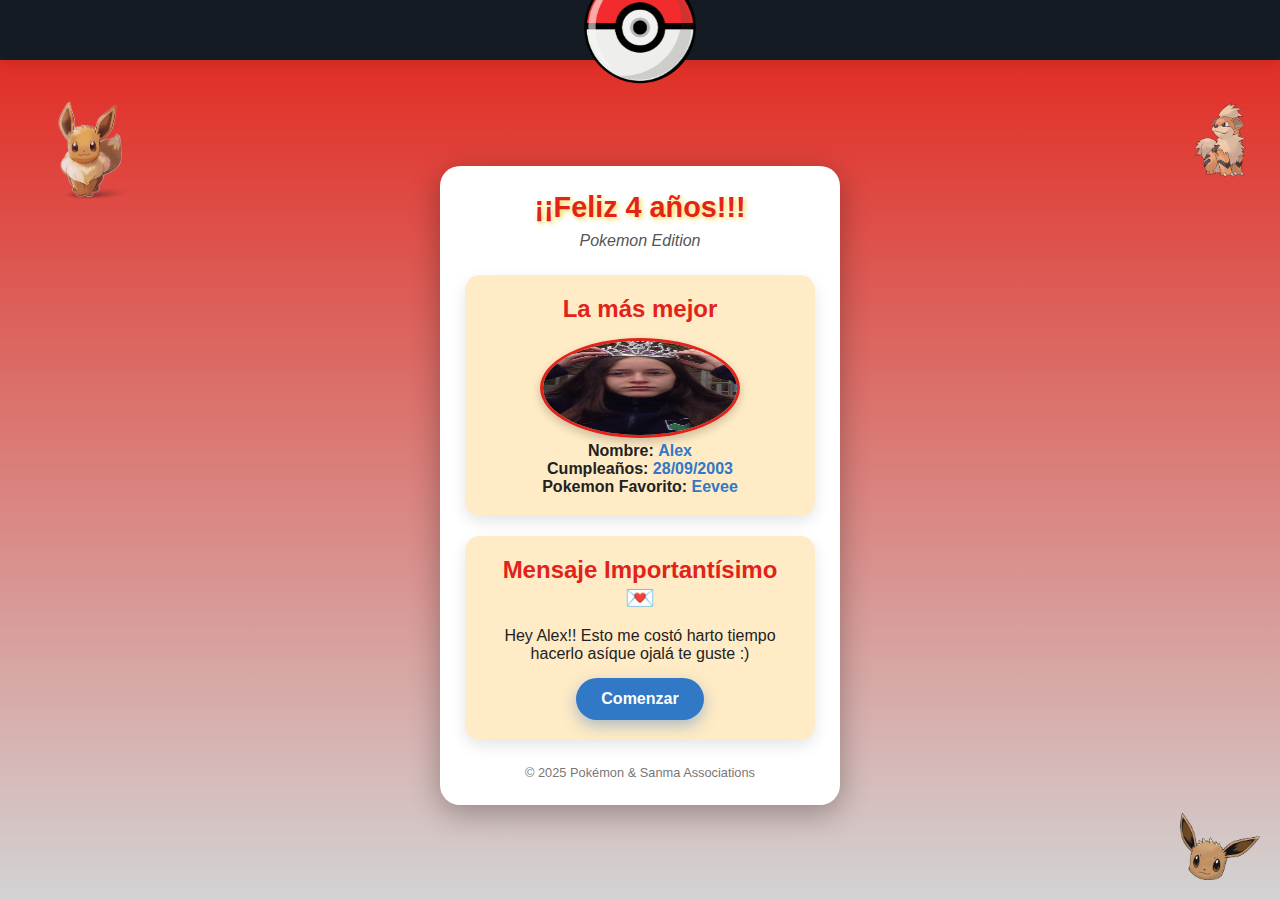
<file: index.html>
<!DOCTYPE html>
<html lang="en">
<head>
  <meta charset="UTF-8" />
  <meta name="viewport" content="width=device-width, initial-scale=1" />
  <title>Alex 151</title>
  <link rel="stylesheet" href="static/css/index.css" />
</head>
<body>
    <div class="top-bar">
      <img src="static/images/pokemon_logo.png" alt="Pokémon Logo" class="top" id="pokemon-logo">
    </div>
  <img src="static/images/eevee1.png" alt="Eevee1" class="floating-img" id="eevee1">
  <img src="static/images/eevee2.png" alt="Eevee2" class="floating-img" id="eevee2">
  <img src="static/images/growlithe.png" alt="Growlithe3" class="floating-img" id="growlithe">
  <div class="container">
    <header>
      <h1>¡¡Feliz 4 años!!!</h1>
      <p>Pokemon Edition</p>
    </header>

    <main>
      <section class="card">
        <h2>La más mejor</h2>
        <img src="static/images/alex_queen.jpg" alt="AlexQueen" class="profile-pic" id="alexqueen">
        <p><strong>Nombre:</strong> <span class="highlight">Alex</span></p>
        <p><strong>Cumpleaños:</strong> <span class="highlight">28/09/2003</span></p>
        <p><strong>Pokemon Favorito:</strong> <span class="highlight">Eevee</span></p>
      </section>

      <section class="card">
        <h2>Mensaje Importantísimo 💌</h2>
        <p>Hey Alex!! Esto me costó harto tiempo hacerlo asíque ojalá te guste :)</p>
        <button class="btn" id="inicio">Comenzar</button>
      </section>
    </main>

    <footer>
      <p>© 2025 Pokémon & Sanma Associations</p>
    </footer>
  </div>
</body>
<script src="static/js/base.js"></script>
</html>
</file>
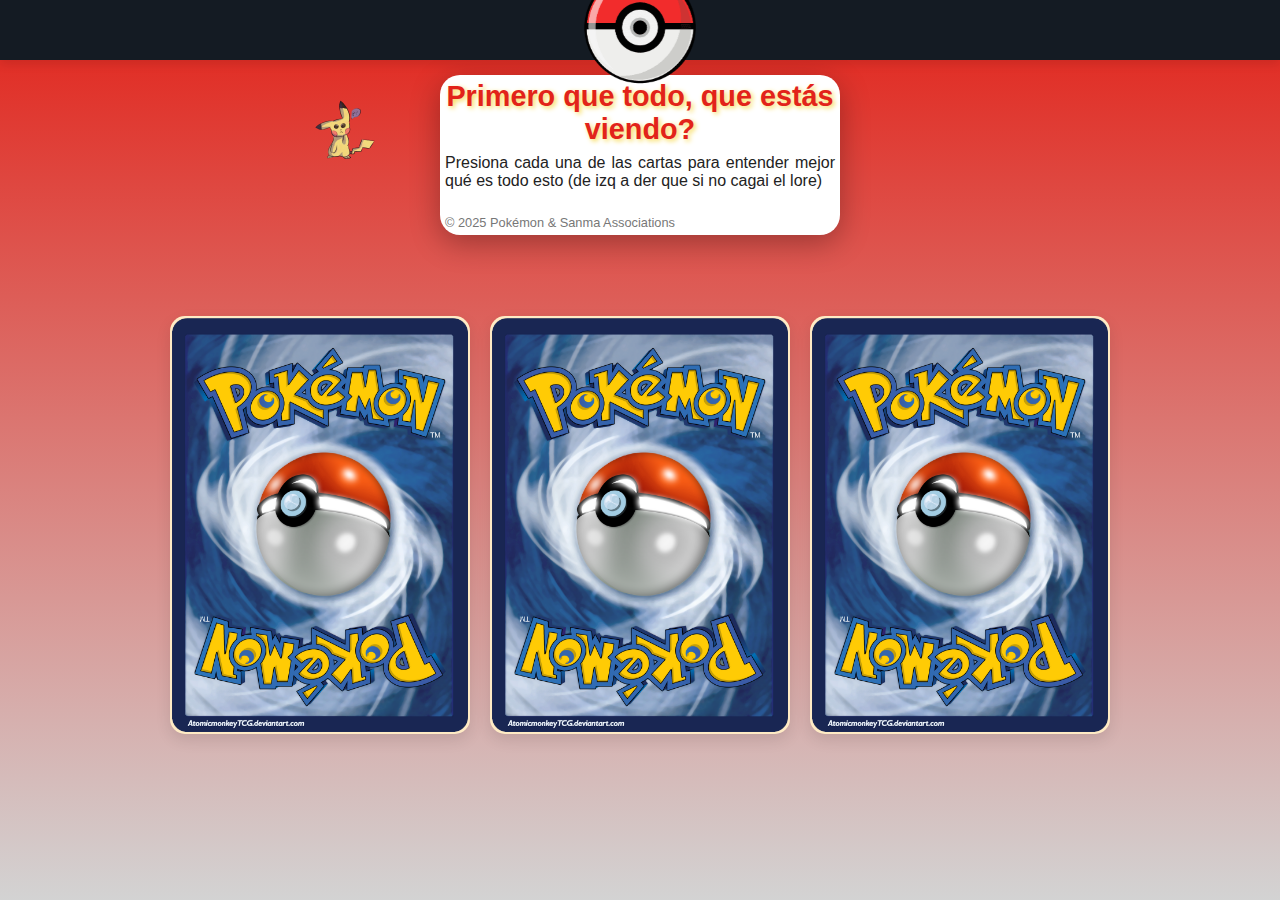
<file: explanation.html>
<!DOCTYPE html>
<html lang="en">
<head>
  <meta charset="UTF-8" />
  <meta name="viewport" content="width=device-width, initial-scale=1" />
  <title>Alex 151</title>
  <link rel="stylesheet" href="static/css/index.css" />
    <link rel="stylesheet" href="static/css/explanation.css" />
</head>
<body>
    <div class="top-bar">
      <img src="static/images/pokemon_logo.png" alt="Pokémon Logo" class="top" id="pokemon-logo">
    </div>
    <div class="pikachu-container" id="pikachu-container" onclick="showExplanation4()">
        <img src="static/images/pikachu_question.png" alt="PikachuQuestion" class="floating-img-exp" id="pikachuquestion">
    </div>
    <div class="under-top">
    <header>
      <h1>Primero que todo, que estás viendo?</h1>
    </header>
    <p>Presiona cada una de las cartas para entender mejor qué es todo esto (de izq a der
        que si no cagai el lore)
    </p>
    <footer>
      <p>© 2025 Pokémon & Sanma Associations</p>
    </footer>
  </div>
  <div class="card-container">
    <div class="poke-card" onclick="showExplanation1()">
        <img src="static/images/pokemon_card.png" alt="PokeCard1" class="pokemon-card" id="pokecard1">  
    </div>
    <div class="poke-card" onclick="showExplanation2()">
        <img src="static/images/pokemon_card.png" alt="PokeCard2" class="pokemon-card" id="pokecard2">
    </div> 
     <div class="poke-card" onclick="showExplanation3()">
        <img src="static/images/pokemon_card.png" alt="PokeCard3" class="pokemon-card" id="pokecard3">
    </div> 
  </div>
  <div class="container-btn" id="continuar-div">
    <button class="btn-hidden" id="continuar">Lets fucking go</button>
    </div>
  <div class="popup-overlay" id="pokecard1-explanation">
    <div class="popup-content">
        <span class="close-btn" onclick="closeExplanation1()">&times;</span>
        <h2>¡Sorpresa pa la Wife! 🎉</h2>
        <img src="static/images/eevee_card1.png" alt="EeveeCard1" class="pokemon-card-small" id="eeveecard1">
        <p>Siendo este nuestro aniversario de cuatro años, tenía hartas ganas de hacerte algo
            un poco distinto. Sabiendo que cada día estás más y más metida con los Pokemones,
            decidí armarte esta pequeña página web llena de muchos fakin pokemon. Adentro, encontrarás
            secciones con cada uno de los 151 pokemones de la primera generación (que como aún eres fan
            nueva, lo tuve que dejar hasta aquí xd), donde cada una tendrá una sopresa para ti. No te puedo decir la 
            sorpresa aún, así que tienes que seguir apretando las cartas. Espero que te guste, y si no, bueno, nada que hacerle 😅</p>
        </p>
    </div>
  </div>
    <div class="popup-overlay" id="pokecard2-explanation">
    <div class="popup-content">
        <span class="close-btn" onclick="closeExplanation2()">&times;</span>
        <h2>¿Qué tiene cada uno?</h2>
        <img src="static/images/mimikyu_card1.png" alt="mimikyu_card1" class="pokemon-card-small" id="mimikyucard1">
        <p> Ya, aquí es la parte donde me da mucha verguenza pero just gotta pull through.
            No se si te acuerdas, pero creo que en como primer año de U, una vez tuviste un día de mierda y te sentías
            realmente como el pico. Yo, siendo tal vez un pelotudo o un genio, te mande un listado de 50 cosas que amaba
            de ti. Y pues como ha pasado tanto tiempo, quería hacerte una segunda parte, new and improved. Entonces, para cada
            uno de los 151 pokemones de la primera generación, hay una pequeña sección donde te cuento algo que amo de ti y el por qué (yes i know
            very cringy but te la vas a tener que bancar). Abre la última carta para un último mensajito antes de ir al pokedex (asumo que
            sabes lo que es un pokedex, si no, apreta el Pikachu medio raro).</p>
        </p>
    </div>
  </div>
  <div class="popup-overlay" id="pokecard3-explanation">
    <div class="popup-content">
        <span class="close-btn" onclick="closeExplanation3()">&times;</span>
        <h2>¿Qué tiene cada uno?</h2>
        <img src="static/images/flareon_card1.jpg" alt="flareon_card1" class="pokemon-card-small" id="flareoncard1">
        <p> Now just a final message antes de que veas los pokemones. Solo quiero que sepas que te amo, like a whole lot.
            Nada de lo que está en este regalo es mentira aunque ya veo tu cara de "yeah right mentiroso este wn". Pero en serio, cada una de las cosas que te digo es 100%
            verdad y cada una de ellas es solo una razón más de porque te quiero y quiero seguir estando contigo. Eres la mejor polola que podría haber pedido y no me arrepiento de nada de lo que hemos
            hecho y pasado juntos durante estos cuatro años. Ojala al menos una de las cosas que estén acá te hagan sonreir, cause you can bet your ass que a mi sí :)
    </div>
  </div>
  <div class="popup-overlay" id="pikachu-explanation">
    <div class="popup-content">
        <span class="close-btn" onclick="closeExplanation4()">&times;</span>
        <h2>Pokedex</h2>
        <img src="static/images/pokedex.png" alt="pokedex" class="pokemon-card-small" id="pokedex">
        <p> Un pokedex es básicamente una herramienta que sirve para ir registrando los pokemones con los
            que uno se encuentra. Aquí se registra la especie, tipo, nombre, una descripción, etc. Es muy útil para saber
            cuantos pokemones ya se han capturado y cuantos faltan por encontrar.
        </p>
    </div>
  </div>
</body>
<script src="static/js/explanation.js"></script>
</html>
</file>
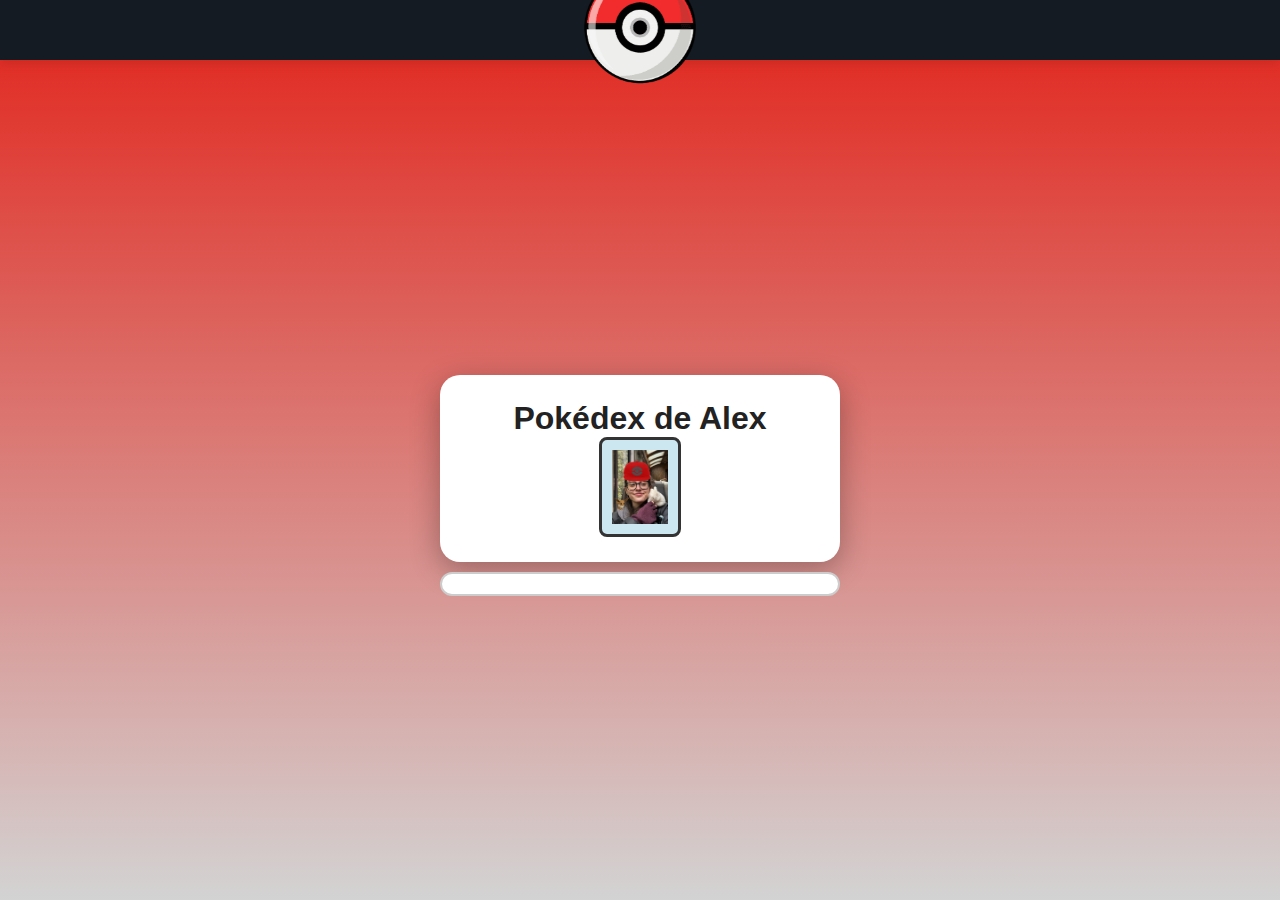
<file: pokedex.html>
<!DOCTYPE html>
<html lang="en">
<head>
  <meta charset="UTF-8" />
  <meta name="viewport" content="width=device-width, initial-scale=1" />
  <title>Alex 151</title>
  <link rel="stylesheet" href="static/css/index.css" />
  <link rel="stylesheet" href="static/css/pokedex.css" />
</head>
<body>
    <div class="top-bar">
      <img src="static/images/pokemon_logo.png" alt="Pokémon Logo" class="top" id="pokemon-logo">
    </div>
  <div class="container-alex">
    <h1>Pokédex de Alex</h1>
    <div class="alex-container">
      <img src="static/images/alex_pokemaster.png" alt="alex_master" class="alex-pokedex" id="alex_master">
    </div>
  </div>
<div class="container-grid">
    <div class="pokemon-grid" id="pokemonGrid">
      <!-- Aquí se insertarán los Pokémon -->
    </div>
  </div>
</body>
<script src="static/js/pokedex.js"></script>
</html>
</file>
<file: static/css/explanation.css>
.under-top{
  position: absolute;
  top: 0px;
  margin-top: 75px;
  background: white;
  border-radius: 20px;
  box-shadow: 0 8px 30px rgba(0, 0, 0, 0.3);
  max-width: 400px;
  width: 100%;
  padding: 5px;
  text-align: center;
}

p{
  text-align: justify;
}

.card-container{
    display: flex;
    flex-direction: row;
    gap: 20px;
    margin-top: 150px;
}

.pokemon-card{
    position: flex;
    background: #ffebc5;
    border-radius: 15px;
    padding: 2px;
    box-shadow: 0 6px 15px rgba(0,0,0,0.1);
    transition: transform 0.3s ease;
    width: 100%;
    max-width: 300px;
    text-align: center;
    height: 100%;
    max-height: 500px;
}

.pokemon-card:hover {
  transform: scale(1.05);
  box-shadow: 0 12px 25px rgba(0,0,0,0.2);
  cursor: pointer;
}

/* Popup base (oculto) */
.popup-overlay {
  position: fixed;
  top: 0;
  left: 0;
  width: 100%;
  height: 100%;
  background: rgba(0, 0, 0, 0.6);
  display: none; /* oculto por defecto */
  justify-content: center;
  align-items: center;
  z-index: 10000;
}

/* Contenido del popup */
.popup-content {
  background: white;
  padding: 30px;
  border-radius: 15px;
  width: 90%;
  max-width: 400px;
  text-align: center;
  position: relative;
  animation: popupIn 0.3s ease-out;
}

.popup-content h2 {
  margin-bottom: 10px;
}

.close-btn {
  position: absolute;
  top: 8px;
  right: 15px;
  font-size: 1.5rem;
  color: #888;
  cursor: pointer;
}

/* Animación de entrada */
@keyframes popupIn {
  from {
    transform: scale(0.7);
    opacity: 0;
  }
  to {
    transform: scale(1);
    opacity: 1;
  }
}

.pokemon-card-small{
    position: relative;
    background: #ffebc5;
    border-radius: 15px;
    padding: 2px;
    box-shadow: 0 6px 15px rgba(0,0,0,0.1);
    transition: transform 0.3s ease;
    width: 100%;
    max-width: 200px;
    text-align: center;
    height: 100%;
    max-height: 300px;
}

.container-btn{
    position: flex;
    display: none;
}

.btn-hidden {
  margin-top: 15px;
  background: red;
  border: none;
  padding: 12px 25px;
  border-radius: 30px;
  color: white;
  font-weight: 700;
  font-size: 1rem;
  cursor: pointer;
  box-shadow: 0 6px 15px rgba(49,120,198,0.4);
  transition: background-color 0.3s ease, box-shadow 0.3s ease;
}

.btn-hidden:hover {
  background: darkred;
  box-shadow: 0 8px 20px rgba(37,90,148,0.6);
}



.floating-img-exp {
 transition: transform 0.3s ease;
  position: absolute;
  width: 80px;
  height: auto;
  z-index: 999;
  opacity: 0.9;
}
.floating-img-exp:hover {
  transform: scale(1.2); /* Aumenta el tamaño al pasar el cursor */
  cursor: pointer; /* Cambia el cursor al pasar por encima */
}

/* Puedes mover las imágenes así */
#pikachuquestion {
  top: 100px;
  left: 300px;
}
</file>
<file: static/css/pokedex.css>
.h1 {
  text-align: center;
}
.container-grid {
    max-height: 500px;
    overflow-y: auto;
    border: 2px solid #ccc;
    background: white;
    padding: 10px;
    max-width: 400px;
    width: 100%;
    margin: 0 auto;
    border-radius: 20px;
    margin-top: 10px;
}
.container-alex {
    margin-top: 70px;
    background: white;
    border-radius: 20px;
    box-shadow: 0 8px 30px rgba(0, 0, 0, 0.3);
    max-width: 400px;
    width: 100%;
    padding: 25px;
    text-align: center;
    align-items: center;
    display: flex;
    flex-direction: column;
}

.alex-container img:hover{
  transform: scale(1.5);
}

.pokemon-grid {
    display: grid;
    grid-template-columns: repeat(2, 1fr); /* 2 columnas fijas */
    gap: 10px;
}
.pokemon-card {
  border: 1px solid #ddd;
  padding: 8px;
  text-align: center;
  background: #fafafa;
  border-radius: 8px;
  box-shadow: 1px 1px 4px rgba(0,0,0,0.1);
}
.pokemon-card:hover {
  background: #f0f0f0;
  transform: scale(1.05);
  transition: transform 0.2s ease-in-out;
  cursor: pointer;
}
.pokemon-name {
  text-transform: capitalize;
  font-weight: bold;
}

.alex-pokedex {
  background: #cce7f0;
  border: 3px solid #333;
  border-radius: 8px;
  padding: 10px;
  text-align: center;
  height: 100px;
  display: flex;
  flex-direction: column;
  justify-content: center;
  align-items: center ;
}
.alex-pokedex:hover {
  background: #b3d9e6;
  cursor: pointer;
}
</file>
<file: static/css/index.css>
/* Reset and base */
* {
  box-sizing: border-box;
  margin: 0;
  padding: 0;
}

body {
  font-family: 'Segoe UI', Tahoma, Geneva, Verdana, sans-serif;
  background: linear-gradient(to bottom , #e2231a, lightgray);
  color: #222;
  min-height: 100vh;
  display: flex;
  flex-direction: column;
  justify-content: center;
  align-items: center;
  padding: 20px;
}
.top-bar {
  position: fixed;
  top: 0;
  left: 0;
  width: 100%;
  height: 60px;
  background-color: #141b23;
  color: #fff;
  display: flex;
  align-items: center;
  justify-content: center;
  font-weight: bold;
  font-size: 1.2rem;
  z-index: 1000;
  box-shadow: 0 4px 10px rgba(0, 0, 0, 0.1);
}

.top {
  width: 200px;
  z-index: 999;
  padding-bottom: 5px;
}

.top:hover{
  cursor: pointer;
  transform: scale(1.05);
  opacity: 0.5;
  transition-duration: 0.1s;
}

/* Añade espacio arriba para evitar que el contenido quede tapado */
.container {
  margin-top: 70px;
  background: white;
  border-radius: 20px;
  box-shadow: 0 8px 30px rgba(0, 0, 0, 0.3);
  max-width: 400px;
  width: 100%;
  padding: 25px;
  text-align: center;
}

header h1 {
  font-size: 1.8rem;
  color: #e2231a;
  margin-bottom: 8px;
  font-weight: 700;
  text-shadow: 2px 2px 5px #f7d94c;
}

header p {
  font-style: italic;
  margin-bottom: 25px;
  color: #555;
}

main {
  display: flex;
  flex-direction: column;
  gap: 20px;
}

.card {
  background: #ffebc5;
  border-radius: 15px;
  padding: 20px;
  box-shadow: 0 6px 15px rgba(0,0,0,0.1);
  transition: transform 0.3s ease;
}

.card:hover {
  transform: scale(1.05);
  box-shadow: 0 12px 25px rgba(0,0,0,0.2);
}

.card h2 {
  color: #e2231a;
  margin-bottom: 15px;
  font-weight: 600;
}

.highlight {
  color: #3178c6;
  font-weight: 700;
}

.btn {
  margin-top: 15px;
  background: #3178c6;
  border: none;
  padding: 12px 25px;
  border-radius: 30px;
  color: white;
  font-weight: 700;
  font-size: 1rem;
  cursor: pointer;
  box-shadow: 0 6px 15px rgba(49,120,198,0.4);
  transition: background-color 0.3s ease, box-shadow 0.3s ease;
}

.btn:hover {
  background: #255a94;
  box-shadow: 0 8px 20px rgba(37,90,148,0.6);
}

footer {
  margin-top: 25px;
  font-size: 0.8rem;
  color: #777;
}

header p {
  font-style: italic;
  margin-bottom: 25px;
  color: #555;
}

main {
  display: flex;
  flex-direction: column;
  gap: 20px;
}

.card {
  background: #ffebc5;
  border-radius: 15px;
  padding: 20px;
  box-shadow: 0 6px 15px rgba(0,0,0,0.1);
  transition: transform 0.3s ease;
}

.card:hover {
  transform: scale(1.05);
  box-shadow: 0 12px 25px rgba(0,0,0,0.2);
}

.card h2 {
  color: #e2231a;
  margin-bottom: 15px;
  font-weight: 600;
}

.highlight {
  color: #3178c6;
  font-weight: 700;
}

.btn {
  margin-top: 15px;
  background: #3178c6;
  border: none;
  padding: 12px 25px;
  border-radius: 30px;
  color: white;
  font-weight: 700;
  font-size: 1rem;
  cursor: pointer;
  box-shadow: 0 6px 15px rgba(49,120,198,0.4);
  transition: background-color 0.3s ease, box-shadow 0.3s ease;
}

.btn:hover {
  background: #255a94;
  box-shadow: 0 8px 20px rgba(37,90,148,0.6);
}

footer {
  margin-top: 25px;
  font-size: 0.8rem;
  color: #777;
}
.floating-img {
  position: absolute;
  width: 80px;
  height: auto;
  z-index: 999;
  opacity: 0.9;
}

/* Puedes mover las imágenes así */
#eevee1 {
  top: 100px;
  left: 50px;
}

#eevee2 {
  bottom: 20px;
  right: 20px;
}

#growlithe {
  top: 100px;
  right:20px;
}

.profile-pic {
  width: 200px;
  height: 100px;
  border-radius: 50%;
  border: 3px solid #e2231a;
  box-shadow: 0 4px 10px rgba(0, 0, 0, 0.2);
}
</file>
